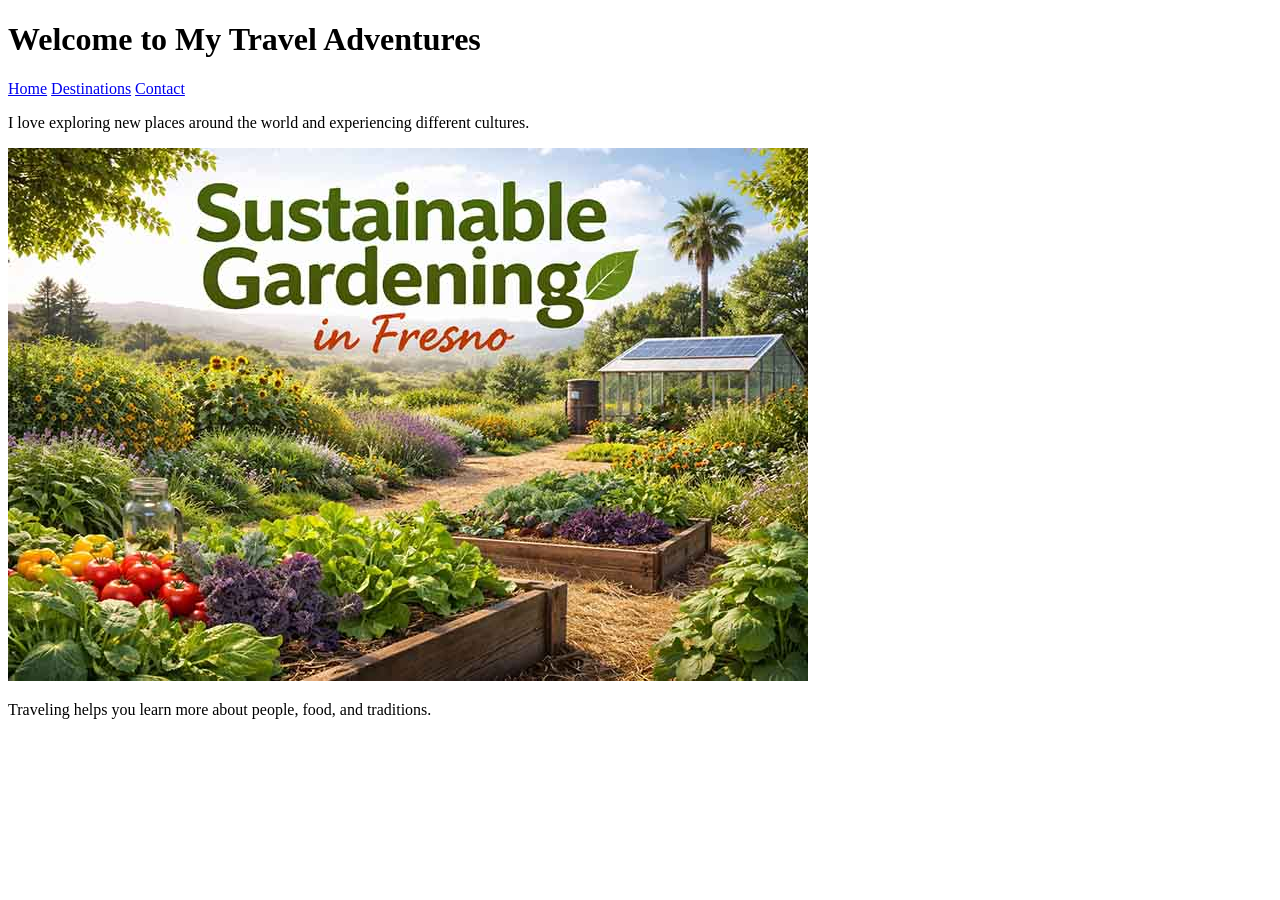
<file: w3/index.html>
<!DOCTYPE html>
<html>
<head>
    <title>My Travel Page</title>
</head>
<body>

<h1>Welcome to My Travel Adventures</h1>

<nav id="menu">
    <a href="#">Home</a>
    <a href="#">Destinations</a>
    <a href="#">Contact</a>
</nav>

<p>I love exploring new places around the world and experiencing different cultures.</p>

<img src="img/garden.jpg" alt="Description">

<p>Traveling helps you learn more about people, food, and traditions.</p>

</body>
</html>
</file>
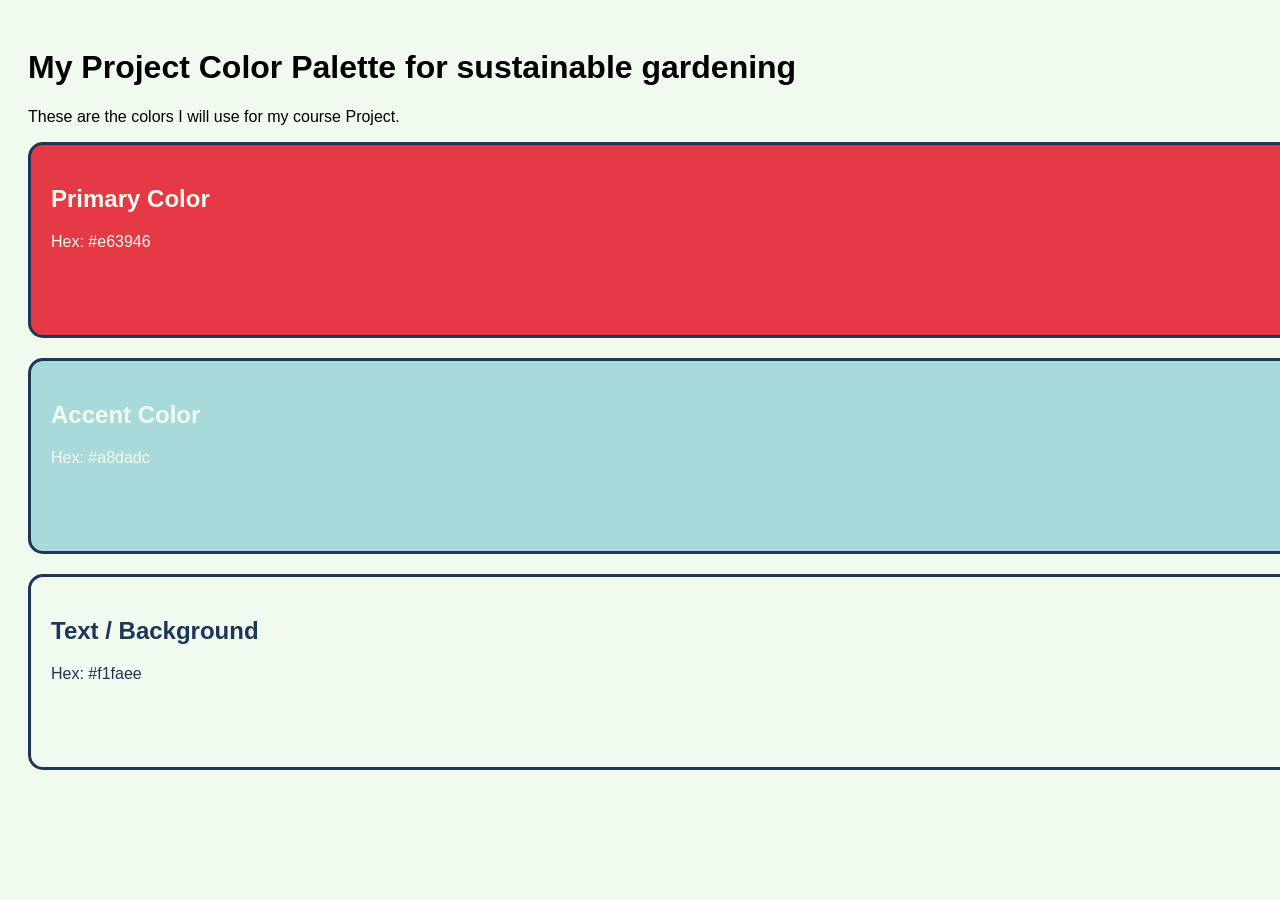
<file: w4/index.html>
<!DOCTYPE html>
<html lang="en">
<head>
    <meta charset="UTF-8">
    <title>My Project Palette</title>
    <link rel="stylesheet" href="css/style.css">
</head>
<body>

    <h1>My Project Color Palette for sustainable gardening</h1>
    <p>These are the colors I will use for my course Project.</p>

    <div class="swatch primary">
        <h2>Primary Color</h2>
        <p>Hex: #e63946</p> 
    </div>

    <div class="swatch accent">
        <h2>Accent Color</h2>
        <p>Hex: #a8dadc</p>
    </div>

    <div class="swatch text">
        <h2>Text / Background</h2>
        <p>Hex: #f1faee</p>
    </div>

</body>
</html>
</file>
<file: w4/css/style.css>
/* General Page Styles */
body {
    font-family: Verdana, Geneva, Tahoma, sans-serif;
    padding: 20px;
    background-color: #f1faee; /* Honeydew */
}

/* SHARED STYLES: All boxes get these rules */
.swatch {
    height: 150px;
    width: 100%;
    margin-bottom: 20px;
    padding: 20px;
    border: 3px solid #1d3557; /* Default Border */
    border-radius: 15px;
    color: #f1faee; /* Default text color inside boxes */
}

/* UNIQUE STYLES: Update the HEX codes below */

/* 1. Primary Color */
.primary {
    background-color: #e63946; /* CHANGE THIS */
}

/* 2. Accent Color */
.accent {
    background-color: #a8dadc; /* CHANGE THIS */
}

/* 3. Text/Light Color */
.text {
    background-color: #f1faee; /* CHANGE THIS */
    color: #1d3557; /* Dark text for light background */
}
</file>
